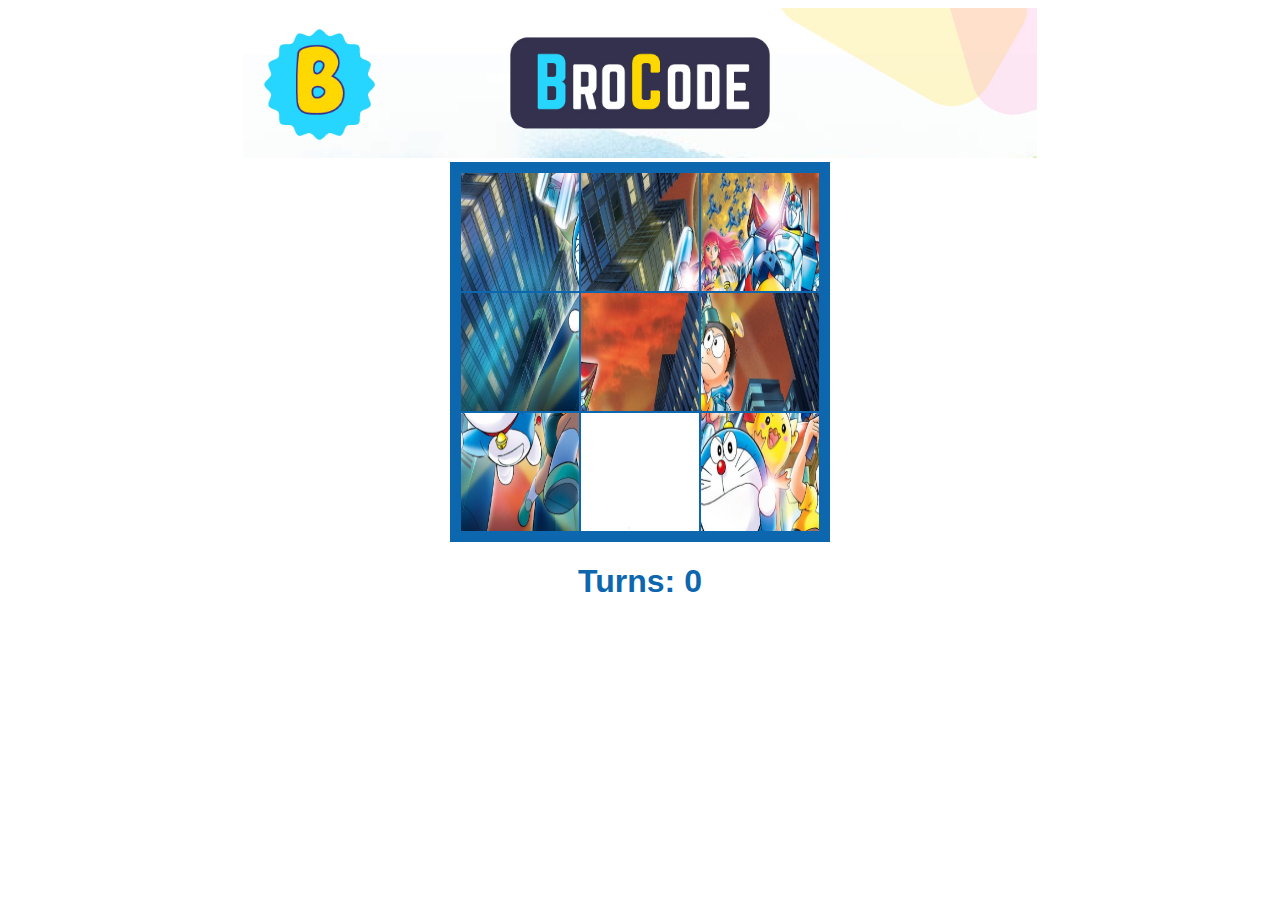
<file: index.html>
<!DOCTYPE html>
<html>
    <head>
        <meta charset="UTF-8">
        <meta name="viewport" content="width=device-width, initial-scale=1.0">
        <title>Slide Puzzle</title>
        <link rel="stylesheet" href="puzzle.css">
        <script src="puzzle.js"></script>
    </head>

    <body>
        <img id="title" src="puzzleSlide2.jpg">
        <div id="board">
        </div>
        <h1>Turns: <span id="turns">0</span></h1>
    </body>
</html>
</file>
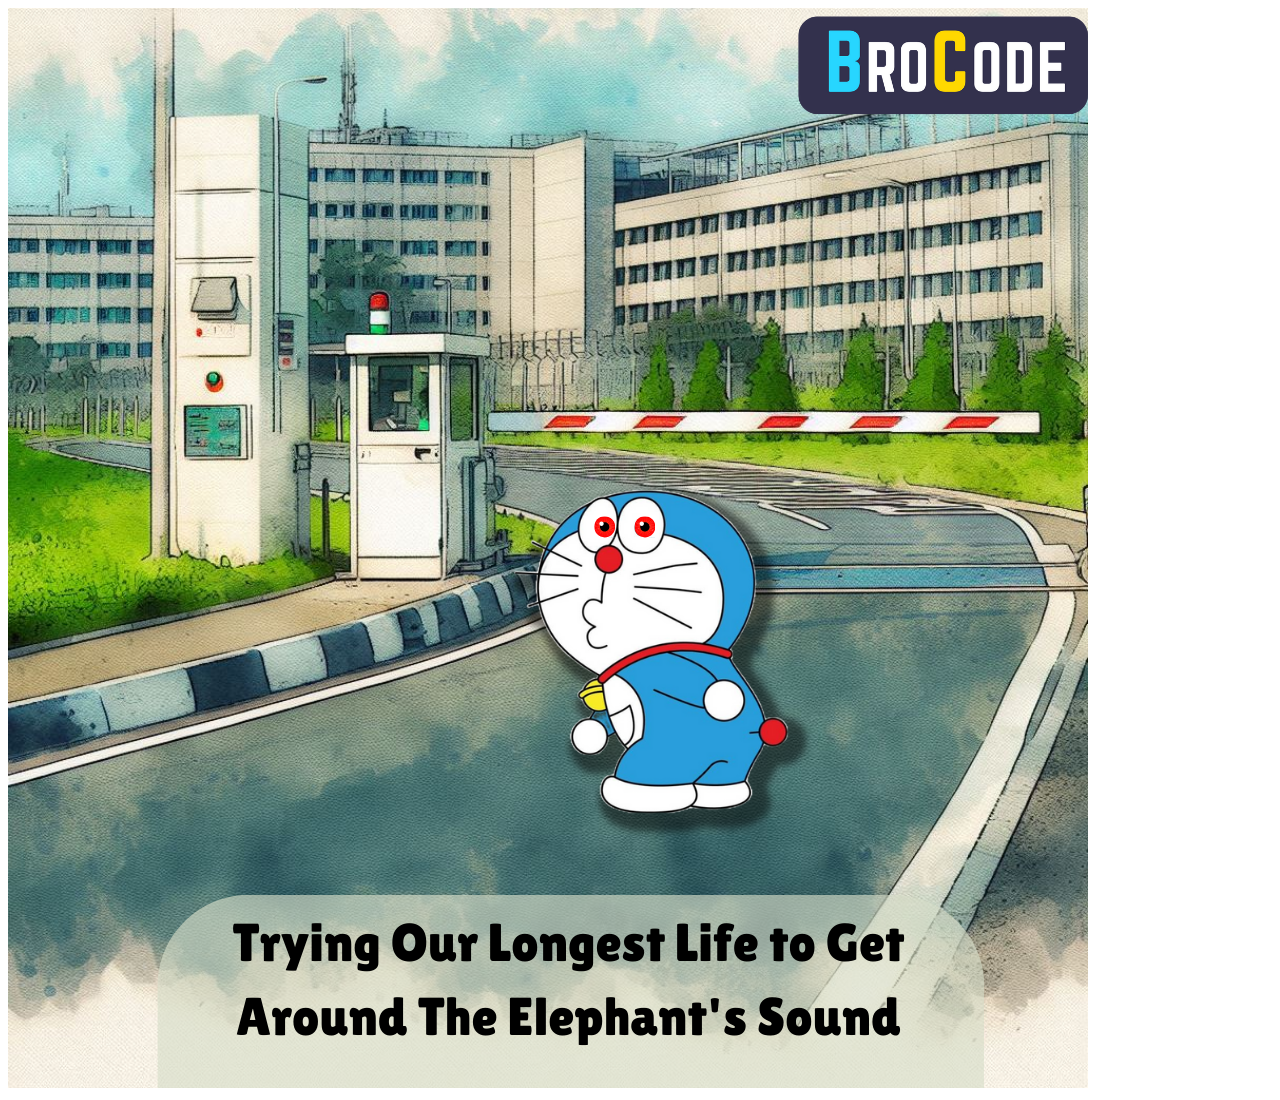
<file: index2.html>
<!DOCTYPE html>
<html lang="en">
<head>
    <meta charset="UTF-8">
    <meta name="viewport" content="width=device-width, initial-scale=1.0">
    <title>Slide B</title>
</head>
<body>
    <img src="pollclue.png" alt="">
</body>
</html>
</file>
<file: puzzle.css>
body {
    font-family: Arial, Helvetica, sans-serif;
    text-align: center;
    color: #0c67ae;
}

#title {
    height: 150px;
    width: 400px;
}
#title{
    width: auto;
}


#board {
    width: 360px;
    height: 360px;
    background-color: lightblue;
    border: 10px solid #0c67ae;

    margin: 0 auto;
    display: flex;
    flex-wrap: wrap;
}

#board img {
    width: 118px;
    height: 118px;
    border: 1px solid #0c67ae;
}
</file>
